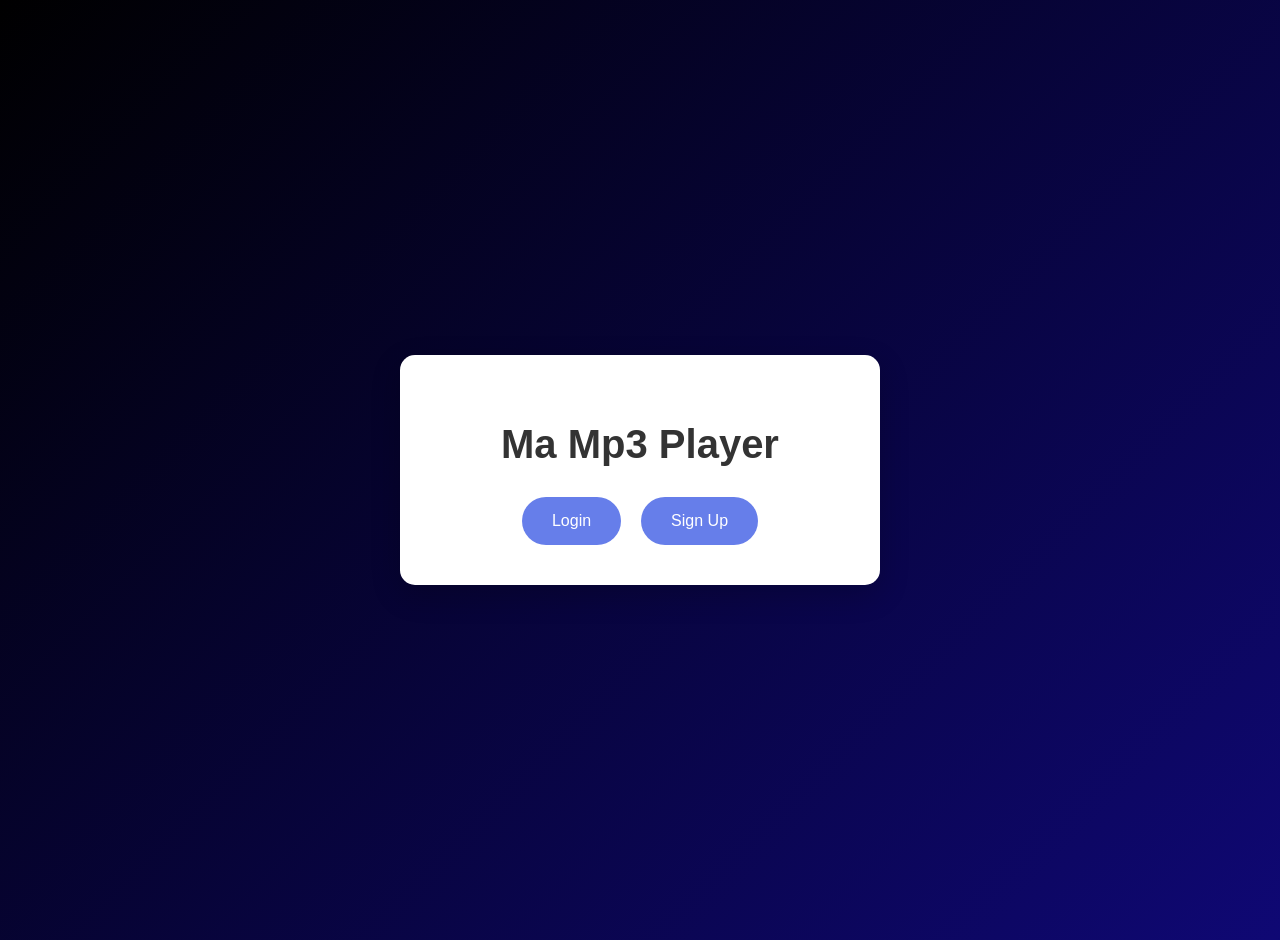
<file: index.html>
<!DOCTYPE html>
<html lang="en">
<head>
    <meta charset="UTF-8">
    <meta name="viewport" content="width=device-width, initial-scale=1.0">
    <title>Music Player</title>
    <link rel="stylesheet" href="authen.css">
    <link rel="icon" type="image/png" href="Favicon/Icon.png">
</head>
<body>
    <div class="container">
        <h1>Ma Mp3 Player</h1>
        <div class="nav-buttons">
            <a href="login.html" class="btn">Login</a>
            <a href="signup.html" class="btn">Sign Up</a>
        </div>
    </div>
</body>
</html>
</file>
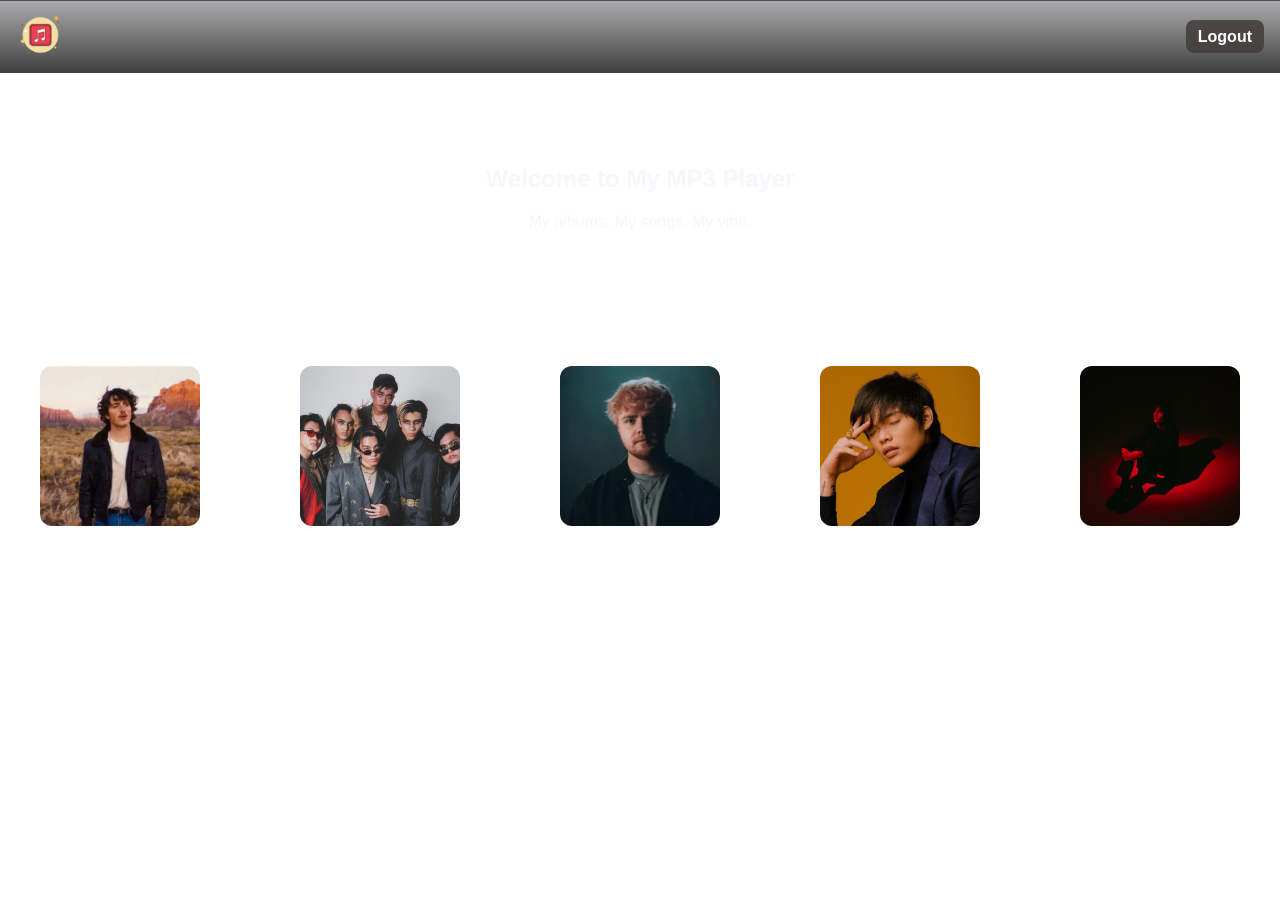
<file: album.html>
<!DOCTYPE html>
<html>
<head>
    <title>My MP3 Player</title>
    <link rel="stylesheet" href="style.css">
    <meta name="viewport" content="width=device-width, initial-scale=1.0">
    <link rel="icon" type="image/png" href="Favicon/Icon.png">
</head>
<body>
    <div class="navbar">
        <div class="left">
            <a class="home" href="album.html">Home</a>
        </div>
        <div class="right">
            <a class="logout-btn" href="index.html">Logout</a>
        </div>
    </div>

    <!-- video bg -->
    <video autoplay muted loop id="myVideo">
        <source src="Cover/index.mp4" type="video/mp4">
        Your browser does not support HTML5 video.
    </video>

    <section class="index-text">
        <h1>Welcome to My MP3 Player</h1>
        <p>My albums. My songs. My vibe.</p>
    </section>

    <section class="albums-grid">
        <a class="album-card" href="Albums/Benson.html">
            <img src="Cover/Benson.jpg" alt="Album 1">
            <h3>Benson Boone</h3>
        </a>
        <a class="album-card" href="Albums/CupOfJoe.html">
            <img src="Cover/CupOfJoe.jpg" alt="Album 2">
            <h3>Cup Of Joe</h3>
        </a>
        <a class="album-card" href="Albums/Alex.html">
            <img src="Cover/Alex.jpg" alt="Album 3">
            <h3>Alex Warren</h3>
        </a>
        <a class="album-card" href="Albums/Arthur.html">
            <img src="Cover/Arthur.jpg" alt="Album 4">
            <h3>Arhur Nery</h3>
        </a>
        <a class="album-card" href="Albums/Sombr.html">
            <img src="Cover/sombr.jpg" alt="Album 5">
            <h3>Sombr</h3>
        </a>
    </section>

    <script src="script.js"></script>
</body>
</html>
</file>
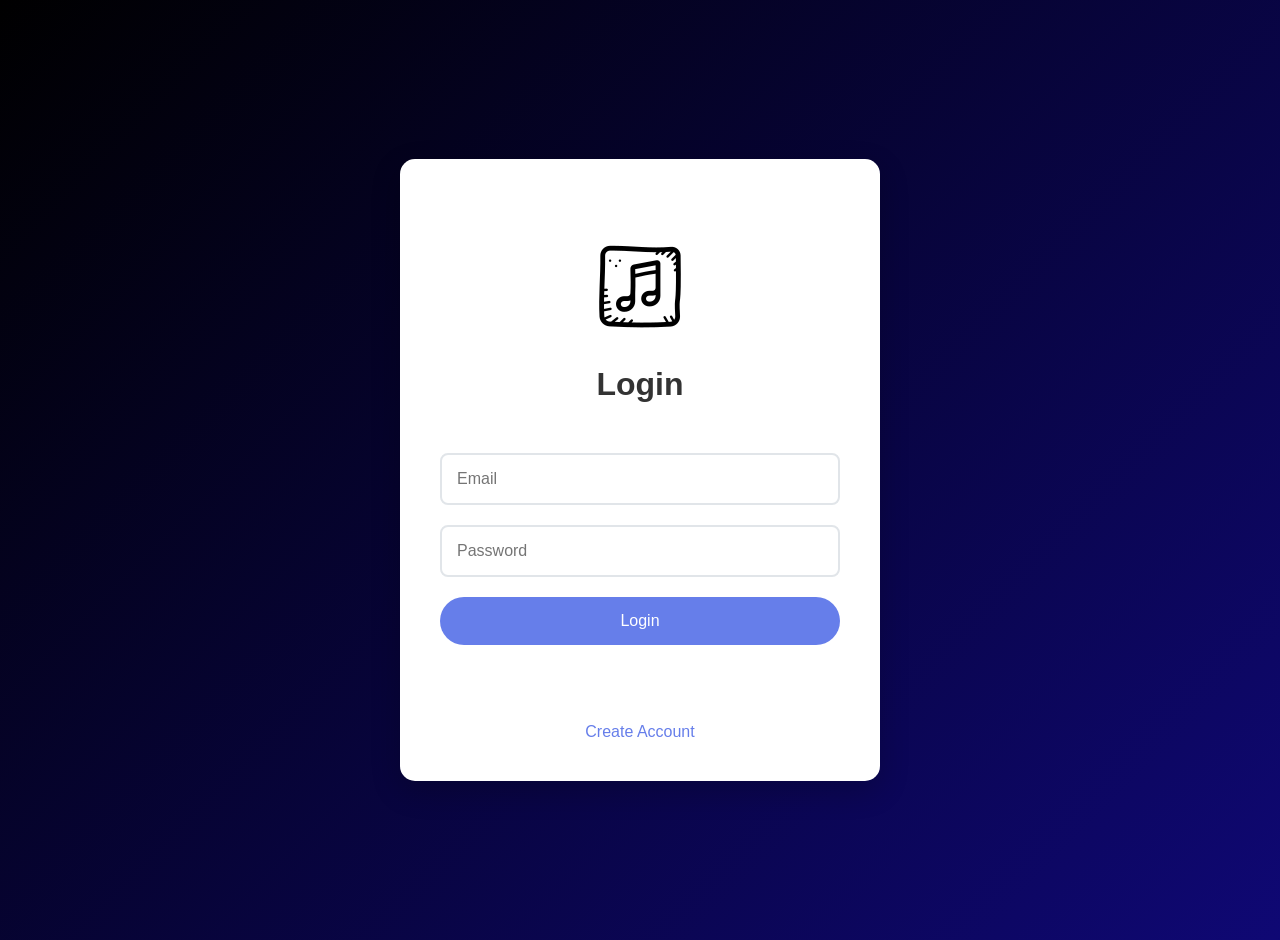
<file: login.html>
<!DOCTYPE html>
<html lang="en">
<head>
    <meta charset="UTF-8">
    <meta name="viewport" content="width=device-width, initial-scale=1.0">
    <title>Login</title>
    <link rel="stylesheet" href="authen.css">
    <link rel="icon" type="image/png" href="Favicon/Icon.png">
</head>
<body>
    <div class="container">
        <form action="album.html">
            <img src="Favicon/Icon120.png" alt="" style="width: 120px; height: 120px; transform: translateX(140px) translateY(30px);">
            <h2>Login</h2>
            <input type="email" placeholder="Email" required>
            <input type="password" placeholder="Password" required>
            <button type="submit">Login</button>
            <br>
            <div class="form-links">
                <a href="signup.html">Create Account</a>
            </div>
        </form>
    </div>
</body>
</html>
</file>
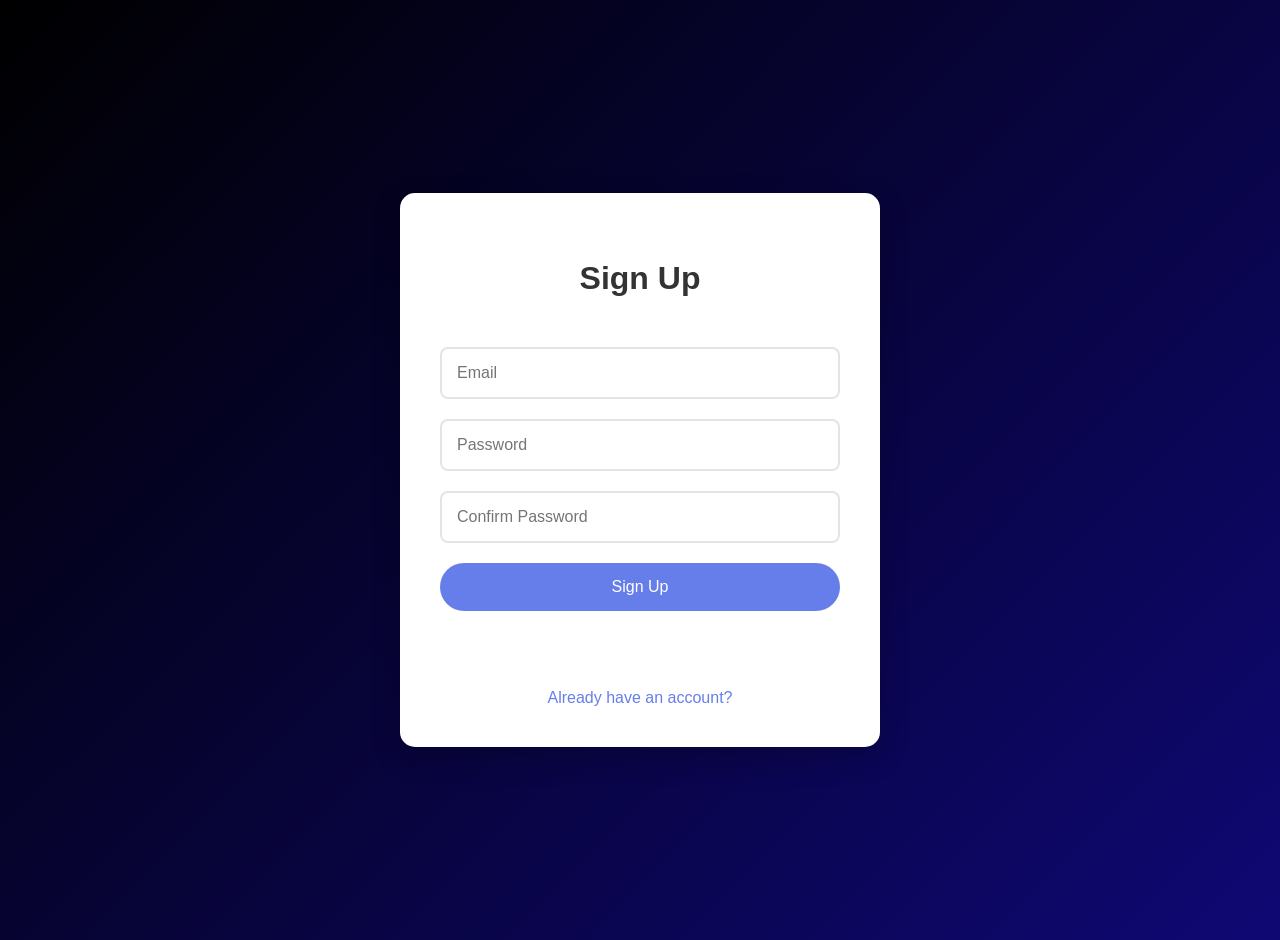
<file: signup.html>
<!DOCTYPE html>
<html lang="en">
<head>
    <meta charset="UTF-8">
    <meta name="viewport" content="width=device-width, initial-scale=1.0">
    <title>Sign Up</title>
    <link rel="stylesheet" href="authen.css">
    <link rel="icon" type="image/png" href="Favicon/Icon.png">
</head>
<body>
    <div class="container">
        <form action="login.html">
            <h2>Sign Up</h2>
            <input type="email" placeholder="Email" required>
            <input type="password" placeholder="Password" required>
            <input type="password" placeholder="Confirm Password" required>
            <button type="submit">Sign Up</button>
            <br>
            <div class="form-links">
                <a href="login.html">Already have an account?</a>
            </div>
        </form>
    </div>
</body>
</html>
</file>
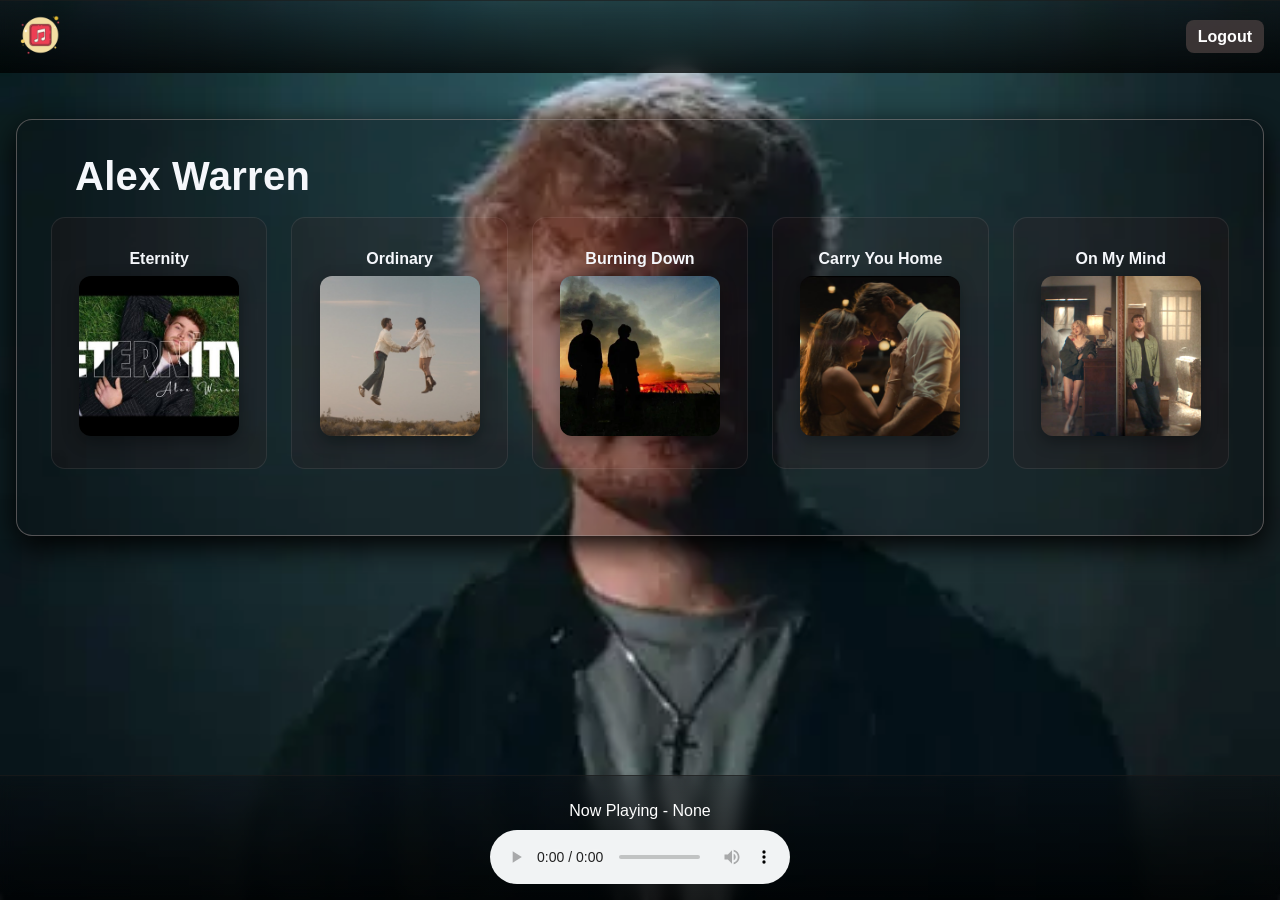
<file: Albums/Alex.html>
<!DOCTYPE html>
<html>
<head>
    <meta name="viewport" content="width=device-width, initial-scale=1.0">
    <title>Album 3</title>
    <link rel="stylesheet" href="../style.css">
    <link rel="icon" type="image/png" href="Favicon/Icon.png">
</head>
<body>
    <div class="navbar">
        <div class="left">
            <a class="home" href="../album.html">Home</a>
        </div>
        <div class="right">
            <a class="logout-btn" href="../login.html">Logout</a>
        </div>
    </div>

    <img id="myVideo" src="../Cover/Alex.jpg" alt="Background" />

    <div class="content">
        <h1>Alex Warren</h1>
        
        <br>
        
        <div class="album-songs">
            <div class="song-item" data-song-src="../Songs/AlexWarren/Alex Warren - Eternity (Official Video).mp3">
                <h2>Eternity</h2>
                <img src="../Songs/AlexWarren/SongCover/Eter.jpg" alt="Song Cover" width="100">
                <div class="equalizer">
                    <span class="bar"></span>
                    <span class="bar"></span>
                    <span class="bar"></span>
                </div>
            </div>
            <div class="song-item" data-song-src="../Songs/AlexWarren/Alex Warren - Ordinary (Official Video).mp3">
                <h2>Ordinary</h2>
                <img src="../Songs/AlexWarren/SongCover/Ordinary.jpg" alt="Song Cover" width="100">
                <div class="equalizer">
                    <span class="bar"></span>
                    <span class="bar"></span>
                    <span class="bar"></span>
                </div>
            </div>
            <div class="song-item" data-song-src="../Songs/AlexWarren/Alex Warren - Burning Down (with Joe Jonas) [Official Music Video].mp3">
                <h2>Burning Down</h2>
                <img src="../Songs/AlexWarren/SongCover/Burning.jpg" alt="Song Cover" width="100">
            </div>
            <div class="song-item" data-song-src="../Songs/AlexWarren/Alex Warren - Carry You Home (Official Video).mp3 to 12.jpg">
                <h2>Carry You Home</h2>
                <img src="../Songs/AlexWarren/SongCover/CarryYouHome.jpg" alt="Song Cover" width="100">
            </div>
            <div class="song-item" data-song-src="../Songs/AlexWarren/Alex Warren & ROSÉ - On My Mind (Official Music Video).mp3">
                <h2>On My Mind</h2>
                <img src="../Songs/AlexWarren/SongCover/OnMyMind.webp" alt="Song Cover" width="100">
            </div>
        </div>
    </div>

    <div class="main-player-container">
        <audio id="mainAudioPlayer" controls>
            <source src="" type="audio/mpeg">
            Your browser does not support the audio element.
        </audio>
    </div>

    <script src="../script.js"></script>
</body>
</html>
</file>
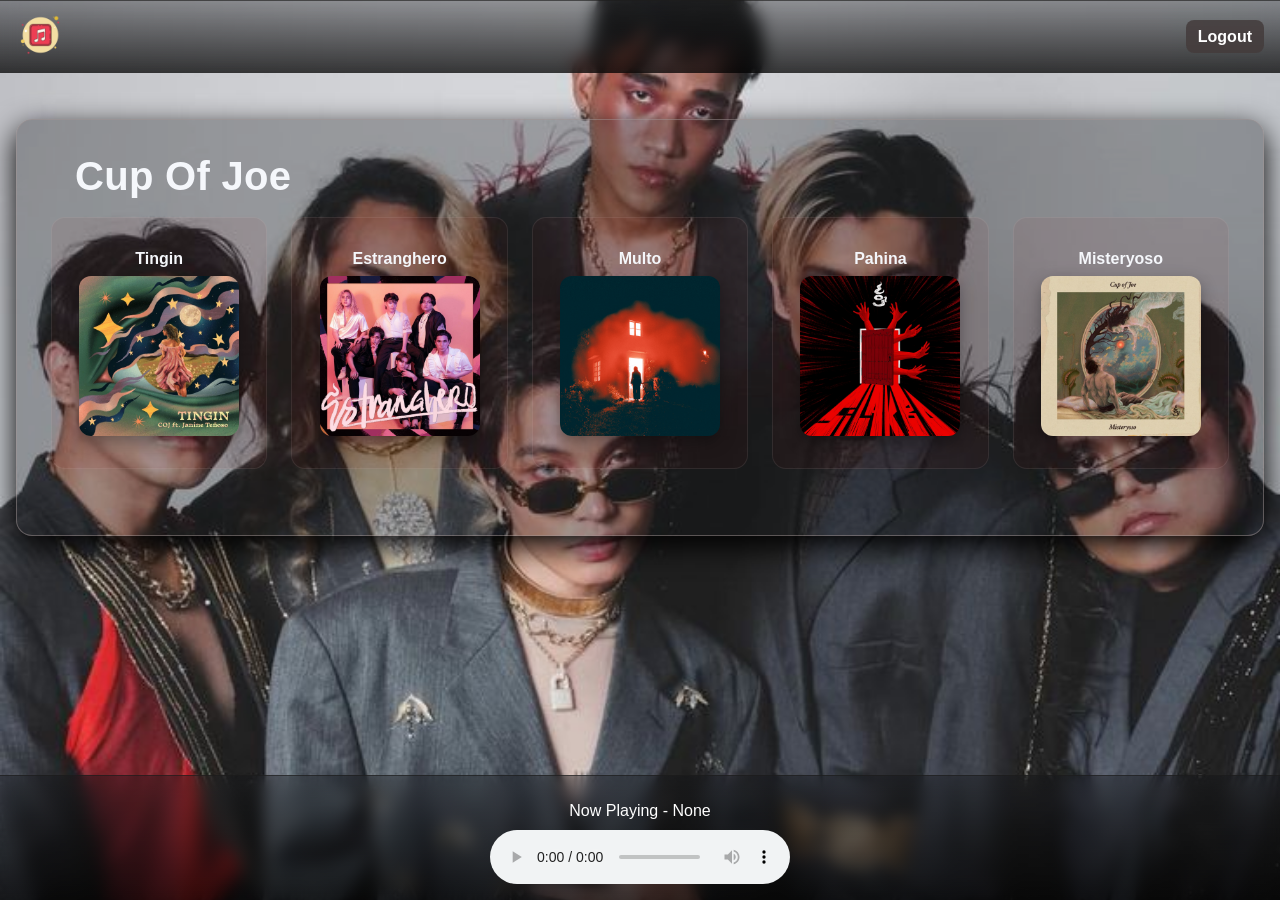
<file: Albums/CupOfJoe.html>
<!DOCTYPE html>
<html>
<head>
    <meta name="viewport" content="width=device-width, initial-scale=1.0">
    <title>Album 2</title>
    <link rel="stylesheet" href="../style.css">
</head>
<body>
    <div class="navbar">
        <div class="left">
            <a class="home" href="../album.html">Home</a>
        </div>
        <div class="right">
            <a class="logout-btn" href="../login.html">Logout</a>
        </div>
    </div>

    <img id="myVideo" src="../Cover/CupOfJoe.jpg" alt="Background" />


    <div class="content">
        <h1>Cup Of Joe</h1>

        <br>
        
        <div class="album-songs">
            <!-- Songs -->
            <div class="song-item" data-song-src="../Songs/CupOfJoe/Tingin.mp3">
                <h2>Tingin</h2>
                <img src="../Songs/CupOfJoe/SongCover/Tingin.jpg" alt="Song Cover" width="100">
            </div>
            <div class="song-item" data-song-src="../Songs/CupOfJoe/Estranghero.mp3">
                <h2>Estranghero</h2>
                <img src="../Songs/CupOfJoe/SongCover/Estranghero.jpg" alt="Song Cover" width="100">
            </div>
            <div class="song-item" data-song-src="../Songs/CupOfJoe/Multo.mp3">
                <h2>Multo</h2>
                <img src="../Songs/CupOfJoe/SongCover/Multo.png" alt="Song Cover" width="100">
            </div>
            <div class="song-item" data-song-src="../Songs/CupOfJoe/Pahina.mp3">
                <h2>Pahina</h2>
                <img src="../Songs/CupOfJoe/SongCover/Pahina.png" alt="Song Cover" width="100">
            </div>
            <div class="song-item" data-song-src="../Songs/CupOfJoe/Misteryoso.mp3">
                <h2>Misteryoso</h2>
                <img src="../Songs/CupOfJoe/SongCover/Misteryoso.jpg" alt="Song Cover" width="100">
            </div>
        </div>

        
    </div>

    <div class="main-player-container">
        <audio id="mainAudioPlayer" controls>
            <source src="" type="audio/mpeg">
            Your browser does not support the audio element.
        </audio>
    </div>

    <script src="../script.js"></script>
</body>
</html>
</file>
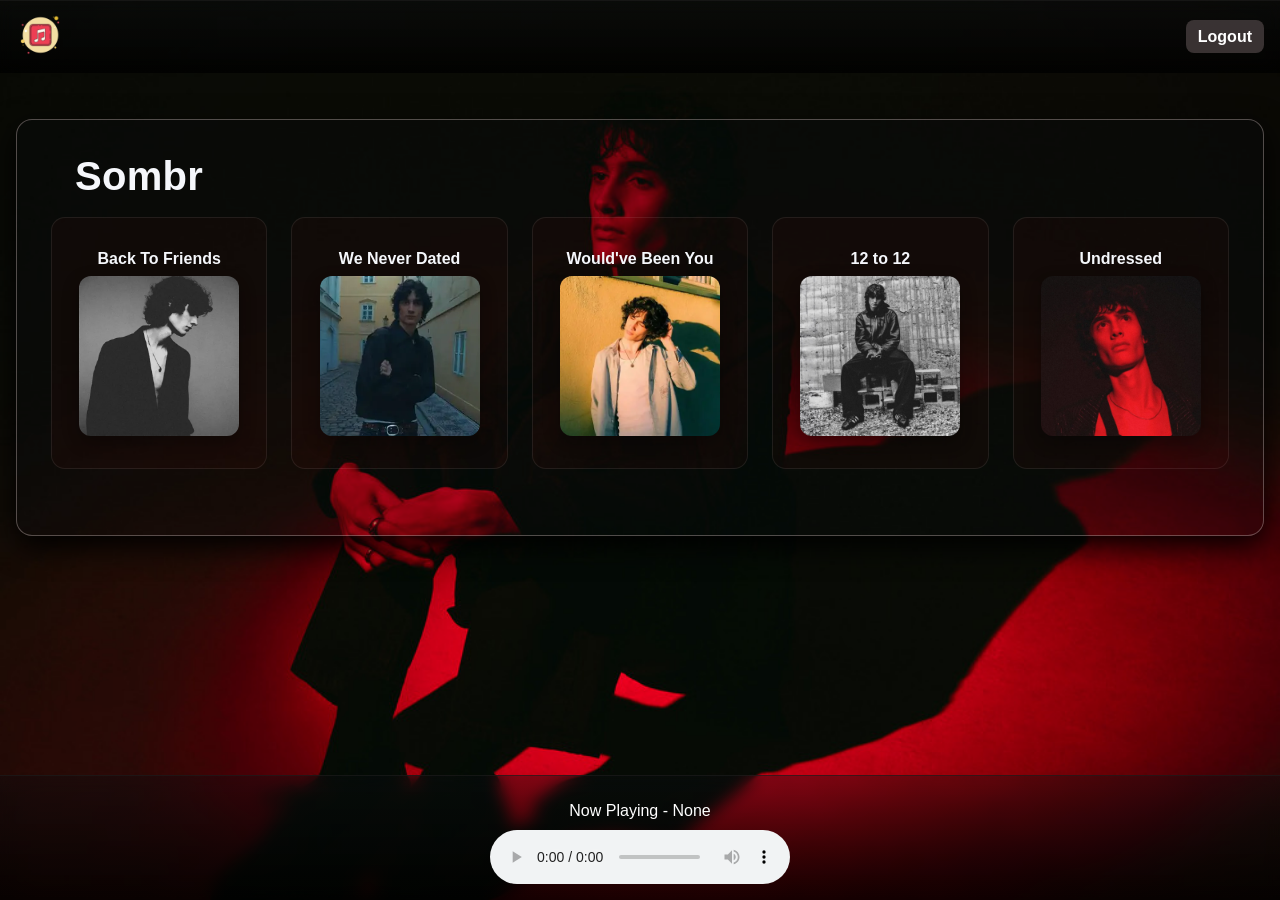
<file: Albums/Sombr.html>
<!DOCTYPE html>
<html>
<head>
    <meta name="viewport" content="width=device-width, initial-scale=1.0">
    <title>Album 5</title>
    <link rel="stylesheet" href="../style.css">
</head>
<body>
    <div class="navbar">
        <div class="left">
            <a class="home" href="../album.html">Home</a>
        </div>
        <div class="right">
            <a class="logout-btn" href="../login.html">Logout</a>
        </div>
    </div>

    <img id="myVideo" src="../Cover/sombr.jpg" alt="Background" />

    <div class="content">
        <h1>Sombr</h1>
        
        <br>
        
        <div class="album-songs">
            <div class="song-item" data-song-src="../Songs/sombr/Back To friends.mp3">
                <h2>Back To Friends</h2>
                <img src="../Songs/sombr/SongCover/BTF.jpg" alt="Song Cover" width="100">
            </div>
            <div class="song-item" data-song-src="../Songs/sombr/sombr - we never dated (official lyric video).mp3">
                <h2>We Never Dated</h2>
                <img src="../Songs/sombr/SongCover/WeNever.jpg" alt="Song Cover" width="100">
            </div>
            <div class="song-item" data-song-src="../Songs/sombr/sombr - would've been you (official video).mp3">
                <h2>Would've Been You</h2>
                <img src="../Songs/sombr/SongCover/Wouldve.webp" alt="Song Cover" width="100">
            </div>
            <div class="song-item" data-song-src="../Songs/sombr/sombr - 12 to 12 (official video).mp3">
                <h2>12 to 12</h2>
                <img src="../Songs/sombr/SongCover/12 to 12.jpg" alt="Song Cover" width="100">
            </div>
            <div class="song-item" data-song-src="../Songs/sombr/sombr - undressed (official lyric video).mp3">
                <h2>Undressed</h2>
                <img src="../Songs/sombr/SongCover/2sombr.jpg" alt="Song Cover" width="100">
            </div>
        </div>
    </div>

    <div class="main-player-container">
        <audio id="mainAudioPlayer" controls>
            <source src="" type="audio/mpeg">
            Your browser does not support the audio element.
        </audio>
    </div>

    <script src="../script.js"></script>
</body>
</html>
</file>
<file: authen.css>
body {
    font-family: Arial, sans-serif;
    margin: 0;
    padding: 20px;
    background: linear-gradient(135deg, #000000 0%, #0f0874 100%);
    min-height: 100vh;
    display: flex;
    align-items: center;
    justify-content: center;
}

.container {
    background: white;
    padding: 40px;
    border-radius: 15px;
    box-shadow: 0 10px 30px rgba(0,0,0,0.2);
    width: 100%;
    max-width: 400px;
    text-align: center;
    align-items: center;
    justify-content: center;
}

h1, h2 {
    color: #333;
    margin-bottom: 30px;
}

h1 {
    font-size: 2.5em;
}

h2 {
    font-size: 2em;
}

form {
    display: flex;
    flex-direction: column;
    gap: 20px;
}

input {
    padding: 15px;
    border: 2px solid #e1e5e9;
    border-radius: 8px;
    font-size: 16px;
    transition: border-color 0.3s;
}

input:focus {
    outline: none;
    border-color: #667eea;
}

button, .btn {
    background: #667eea;
    color: white;
    border: none;
    padding: 15px 30px;
    border-radius: 25px;
    font-size: 16px;
    cursor: pointer;
    transition: all 0.3s;
    text-decoration: none;
    display: inline-block;
}

button:hover, .btn:hover {
    background: #5a6fd8;
    transform: translateY(-2px);
}

.nav-buttons {
    display: flex;
    gap: 20px;
    justify-content: center;
    margin-top: 20px;
}

.form-links {
    margin-top: 20px;
}

.form-links a {
    color: #667eea;
    text-decoration: none;
    margin: 0 10px;
    transition: color 0.3s;
}

.form-links a:hover {
    color: #5a6fd8;
}
</file>
<file: style.css>
body {
    margin: 0;
    font-family:Arial;
    color: #f5f7fb;
}

/* label sa song*/
.now-playing {
    color: #ffffff;
    font-weight: 500;
    margin: 10px;
}

/* navbar */
.navbar {
    position: sticky;
    top: 0;
    z-index: 200;
    display: flex;
    align-items: center;
    justify-content: space-between;
    padding: 10px 16px;
    background: linear-gradient(180deg, rgba(12,14,18,0.35) 0%, rgba(0, 0, 0, 0.75) 100%);
    border-top: 1px solid rgba(255, 255, 255, 0.08);
    backdrop-filter: blur(8px);
}

.navbar .logout-btn {
    color: #ffffff;
    background: rgba(68, 59, 59, 0.85);
    padding: 8px 12px;
    border-radius: 8px;
    text-decoration: none;
    font-weight: 700;
}

.navbar .logout-btn:hover {
    background: rgb(20, 18, 18);
}

.navbar .home {
    display: inline-block;
    width: 48px;  
    height: 48px;
    background: url("Favicon/Favicon.png");
    background-size: contain;
    text-indent: -100px;
    overflow: hidden;
    border-radius: 8px;
    
  }

/* Video background og Image Background*/
#myVideo {
    position: fixed;
    top: 50%;
    left: 50%;
    transform: translate(-50%, -50%);
    min-width: 100%;
    min-height: 100%;
    width: auto;
    height: auto;
    z-index: -1;
    object-fit: cover;
}

.main-player-container {
    position: fixed;
    left: 0;
    right: 0;
    bottom: 0px;
    display: flex;
    flex-direction: column; 
    align-items: center;
    padding: 16px 24px;
    z-index: 100;
    background: linear-gradient(180deg, rgba(12,14,18,0.35) 0%, rgba(0, 0, 0, 0.75) 100%);
    border-top: 1px solid rgba(255, 255, 255, 0.08);
    backdrop-filter: blur(8px);
}


.h1 {
    
    text-align: center;    
    transform: translateY(20px);
}

/* Content */
.content {
    position: relative;
    bottom: -30px;
    z-index: 1;
    padding: 34px;
    margin: 16px;
    border-radius: 16px;
    background: rgba(10, 12, 15, 0.288);
    border: 1px solid rgba(163, 149, 149, 0.479);
    box-shadow: 0 10px 30px rgb(0, 0, 0);
    
}

.content h1 {
    margin: 0 24px 0;
    font-weight: 700;
    letter-spacing: 0.3px;
    font-size: 2.5rem;
}

.content h2 {
    margin: 12px 0 8px 0;
    font-weight: 600;
    font-size: 16px;
}

/* albums */
.album-songs {
    display: grid;
    grid-template-columns: repeat(auto-fill, minmax(200px, 1fr));
    gap: 24px;
    margin-bottom: 32px;
}

.song-item {
    display: flex;
    flex-direction: column;
    align-items: center;    
    text-align: center;
    padding: 20px;
    border-radius: 14px;
    background: rgba(158, 19, 19, 0.06);
    border: 1px solid rgba(255, 255, 255, 0.08);
    transition: transform 0.2s ease, background 0.2s ease, box-shadow 0.2s ease;
    cursor: pointer;
}

.song-item:hover {
    transform: translateY(-2px);
    background: rgba(255, 255, 255, 0.39);
    box-shadow: 0 6px 20px rgba(0, 0, 0, 0.25);
}

.song-item img {
    margin-bottom: 12px;
    border-radius: 10px;
    width: 100%;
    max-width: 160px;
    height: auto;
    box-shadow: 0 6px 16px rgba(0,0,0,0.35);
}

/* index.html */
.index-text {
    margin: 16px;
    padding: 36px;
    border-radius: 16px;
    text-align: center;    
    transform: translateY(20px);
}

.albums-grid {
    transform: translateY(70px);
    display: grid;
    grid-template-columns: repeat(auto-fill, minmax(220px, 1fr));
    gap: 20px;
}

.album-card {
    display: flex;
    flex-direction: column;
    align-items: center;
    padding: 16px;
    border-radius: 14px;
    background: rgba(255, 255, 255, 0.06);
    border: 1px solid rgba(255, 255, 255, 0.08);
    transition: transform 0.2s ease, background 0.2s ease, box-shadow 0.2s ease;
    text-decoration: none;
    color: #ffffff;
}

.album-card:hover {
    transform: translateY(-2px);
    background: rgba(255, 255, 255, 0.1);
    box-shadow: 0 6px 20px rgba(0, 0, 0, 0.25);
}


/* para pariha tanan size sa images */
.album-card img,
.song-item img {
    width: 160px;
    height: 160px;
    object-fit: cover;
    border-radius: 12px;
}

/* Pulse wen playing */
.song-item.playing {
    outline: 2px solid red;
    background: rgba(255, 255, 255, 0.14);
    animation: pulse 2s infinite;
}


@keyframes pulse {
    0% { outline-color: rgb(182, 12, 12); }
    50% { outline-color: rgb(31, 14, 189); }
    100% { outline-color: rgb(182, 12, 12); }
}

/* equalizer */
.song-item.playing::before {
    content: "";
    position: relative;
    overflow: hidden;
    right: -93px;
    top: 102%;
    transform: translateY(-50%);
    width: 18px;
    height: 18px;
    display: flex;
    justify-content: space-between;
    background: repeating-linear-gradient(
        to right,
        #ffffff 0 2px,
        transparent 3px 6px
    );
    animation: equalizer 1s infinite ease-in-out;
}

@keyframes equalizer {
    0% { transform: translateY(-50%) scaleY(0.3); }
    25% { transform: translateY(-50%) scaleY(0.8); }
    50% { transform: translateY(-50%) scaleY(0.5); }
    75% { transform: translateY(-50%) scaleY(0.8); }
    100% { transform: translateY(-50%) scaleY(0.3); }
}


/* Responsive for mobile devices */
@media (max-width: 768px) {
    body {
        font-size: 15px;
        padding: 0;
    }
    .navbar {
        position: sticky;
        top: 0;
        z-index: 200;
        display: flex;
        align-items: center;
        justify-content: space-between;
        padding: 10px 16px;
        background: linear-gradient(180deg, rgba(12,14,18,0.35) 0%, rgba(0, 0, 0, 0.75) 100%);
        border-top: 1px solid rgba(255, 255, 255, 0.08);
        backdrop-filter: blur(8px);
    }
    .navbar .home {
        width: 36px;
        height: 36px;
        margin-bottom: 8px;
    }
    .navbar .logout-btn {
        padding: 6px 10px;
        font-size: 15px;
    }
    .content {
        padding: 16px;
        margin: 8px;
    }
    .content h1 {
        font-size: 1.5rem;
        margin: 0 8px 0;
    }
    .album-songs {
        grid-template-columns: 1fr;
        gap: 12px;
    }
    .song-item {
        padding: 12px;
        font-size: 15px;
    }
    .song-item img {
        max-width: 100px;
        width: 100px;
        height: 100px;
    }
    .main-player-container {
        padding: 10px 8px;
    }
    .albums-grid {
        grid-template-columns: 1fr;
        gap: 12px;
        transform: none;
    }
    .album-card {
        padding: 10px;
        font-size: 15px;
    }
    .album-card img,
    .song-item img {
        width: 100px;
        height: 100px;
    }
    .index-text {
        padding: 16px;
        margin: 8px;
    }
    #myVideo {
        min-width: 100vw;
        min-height: 100vh;
    }
    /* equalizer    */
    .song-item.playing::before {
    right: 0px;
    }
}
</file>
